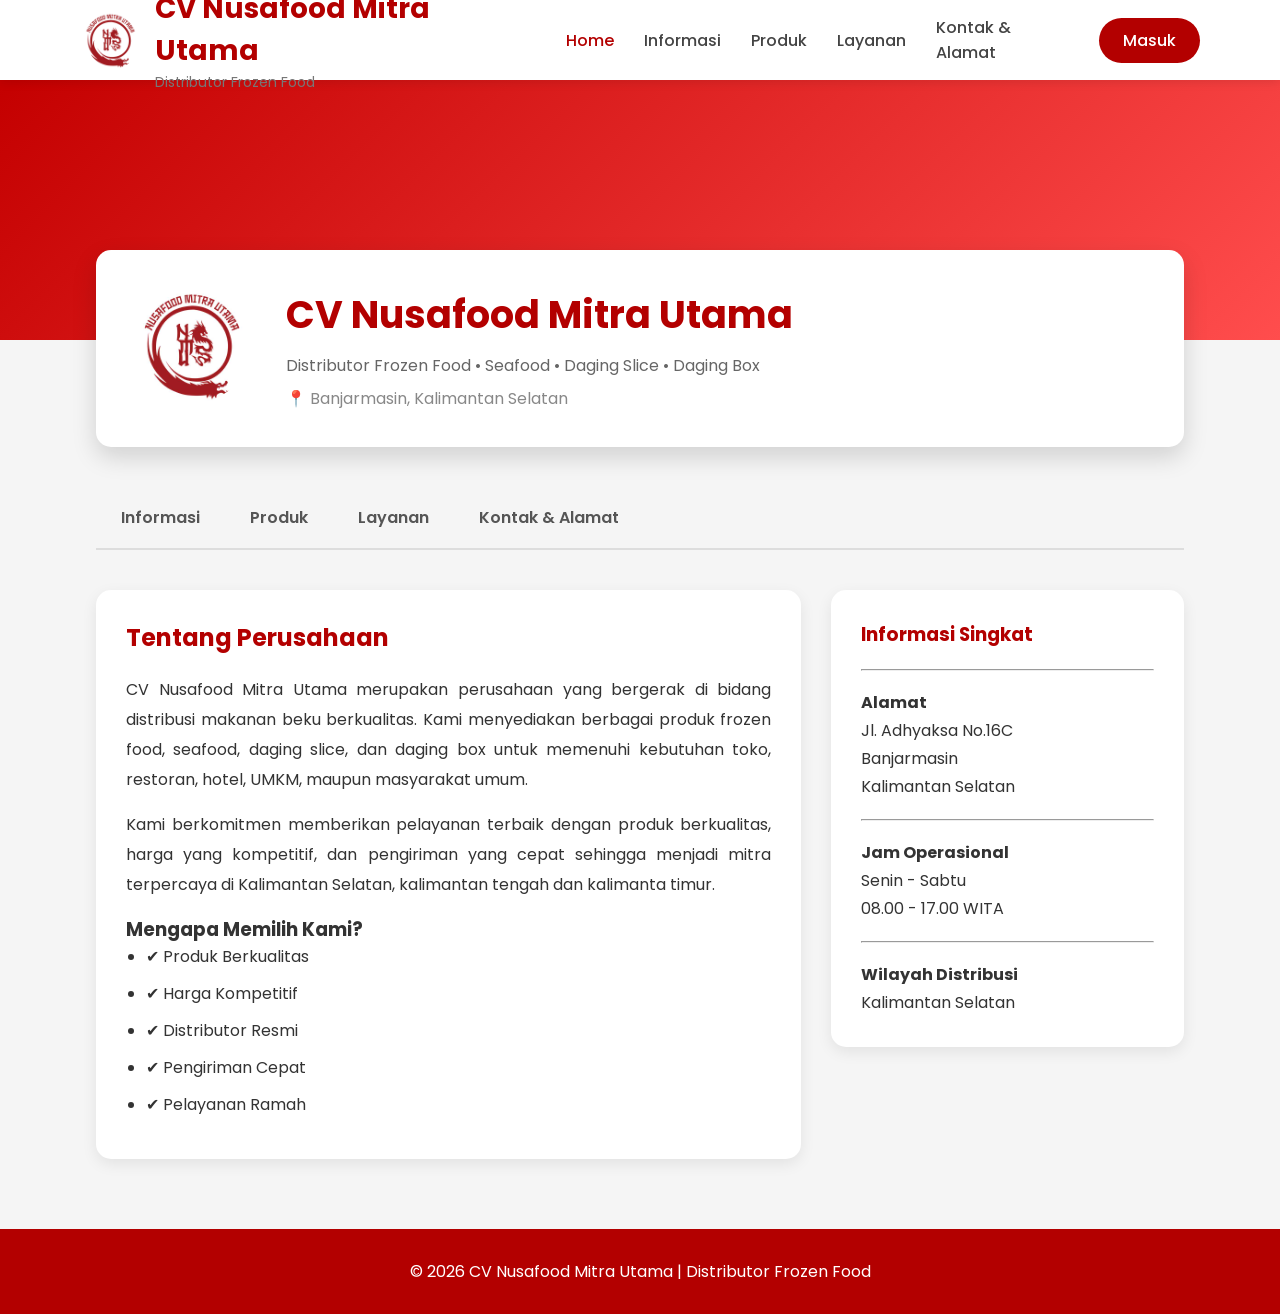
<file: index.html>
<!DOCTYPE html>
<html lang="id">

<head>
    <meta charset="UTF-8">
    <meta name="viewport" content="width=device-width, initial-scale=1.0">
    <title>CV Nusafood Mitra Utama</title>

    <link rel="stylesheet" href="style.css">

    <link href="https://fonts.googleapis.com/css2?family=Poppins:wght@300;400;500;600;700&display=swap"
        rel="stylesheet">
</head>

<body>

    <!-- HEADER -->
    <header>

        <div class="logo">

            <img src="images/logo.jpg" alt="Logo">

            <div>
                <h2>CV Nusafood Mitra Utama</h2>
                <p>Distributor Frozen Food</p>
            </div>

        </div>

        <nav>

            <a href="index.html" class="active">Home</a>

            <a href="informasi.html">Informasi</a>

            <a href="produk.html">Produk</a>

            <a href="layanan.html">Layanan</a>

            <a href="kontak.html">Kontak & Alamat</a>

            <a href="login.html" class="btn-login">Masuk</a>

        </nav>

    </header>

    <!-- BANNER -->

    <section class="banner">

    </section>

    <!-- PROFILE -->

    <section class="company-card">

        <div class="company-logo">

            <img src="images/logo.jpg" alt="Logo">

        </div>

        <div class="company-info">

            <h1>CV Nusafood Mitra Utama</h1>

            <p class="kategori">
                Distributor Frozen Food • Seafood • Daging Slice • Daging Box
            </p>

            <p class="alamat">
                📍 Banjarmasin, Kalimantan Selatan
            </p>

        </div>

    </section>

    <!-- MENU -->

    <section class="menu-tab">

        <a href="informasi.html">Informasi</a>

        <a href="produk.html">Produk</a>

        <a href="layanan.html">Layanan</a>

        <a href="kontak.html">Kontak & Alamat</a>

    </section>

    <!-- CONTENT -->

    <section class="content">

        <div class="left">

            <h2>Tentang Perusahaan</h2>

            <p>
                CV Nusafood Mitra Utama merupakan perusahaan yang bergerak
                di bidang distribusi makanan beku berkualitas. Kami menyediakan
                berbagai produk frozen food, seafood, daging slice, dan daging
                box untuk memenuhi kebutuhan toko, restoran, hotel, UMKM,
                maupun masyarakat umum.
            </p>

            <p>
                Kami berkomitmen memberikan pelayanan terbaik dengan
                produk berkualitas, harga yang kompetitif, dan pengiriman
                yang cepat sehingga menjadi mitra terpercaya di Kalimantan Selatan,
                kalimantan tengah dan kalimanta timur.
            </p>

            <h3>Mengapa Memilih Kami?</h3>

            <ul>

                <li>✔ Produk Berkualitas</li>

                <li>✔ Harga Kompetitif</li>

                <li>✔ Distributor Resmi</li>

                <li>✔ Pengiriman Cepat</li>

                <li>✔ Pelayanan Ramah</li>

            </ul>

        </div>

        <div class="right">

            <div class="info-box">

                <h3>Informasi Singkat</h3>

                <hr>

                <p><strong>Alamat</strong></p>

                <p>
                    Jl. Adhyaksa No.16C<br>
                    Banjarmasin<br>
                    Kalimantan Selatan
                </p>

                <hr>

                <p><strong>Jam Operasional</strong></p>

                <p>
                    Senin - Sabtu<br>
                    08.00 - 17.00 WITA
                </p>

                <hr>

                <p><strong>Wilayah Distribusi</strong></p>

                <p>
                    Kalimantan Selatan
                </p>

            </div>

        </div>

    </section>

    <!-- FOOTER -->

    <footer>

        <p>
            © 2026 CV Nusafood Mitra Utama | Distributor Frozen Food
        </p>

    </footer>

</body>

</html>
</file>
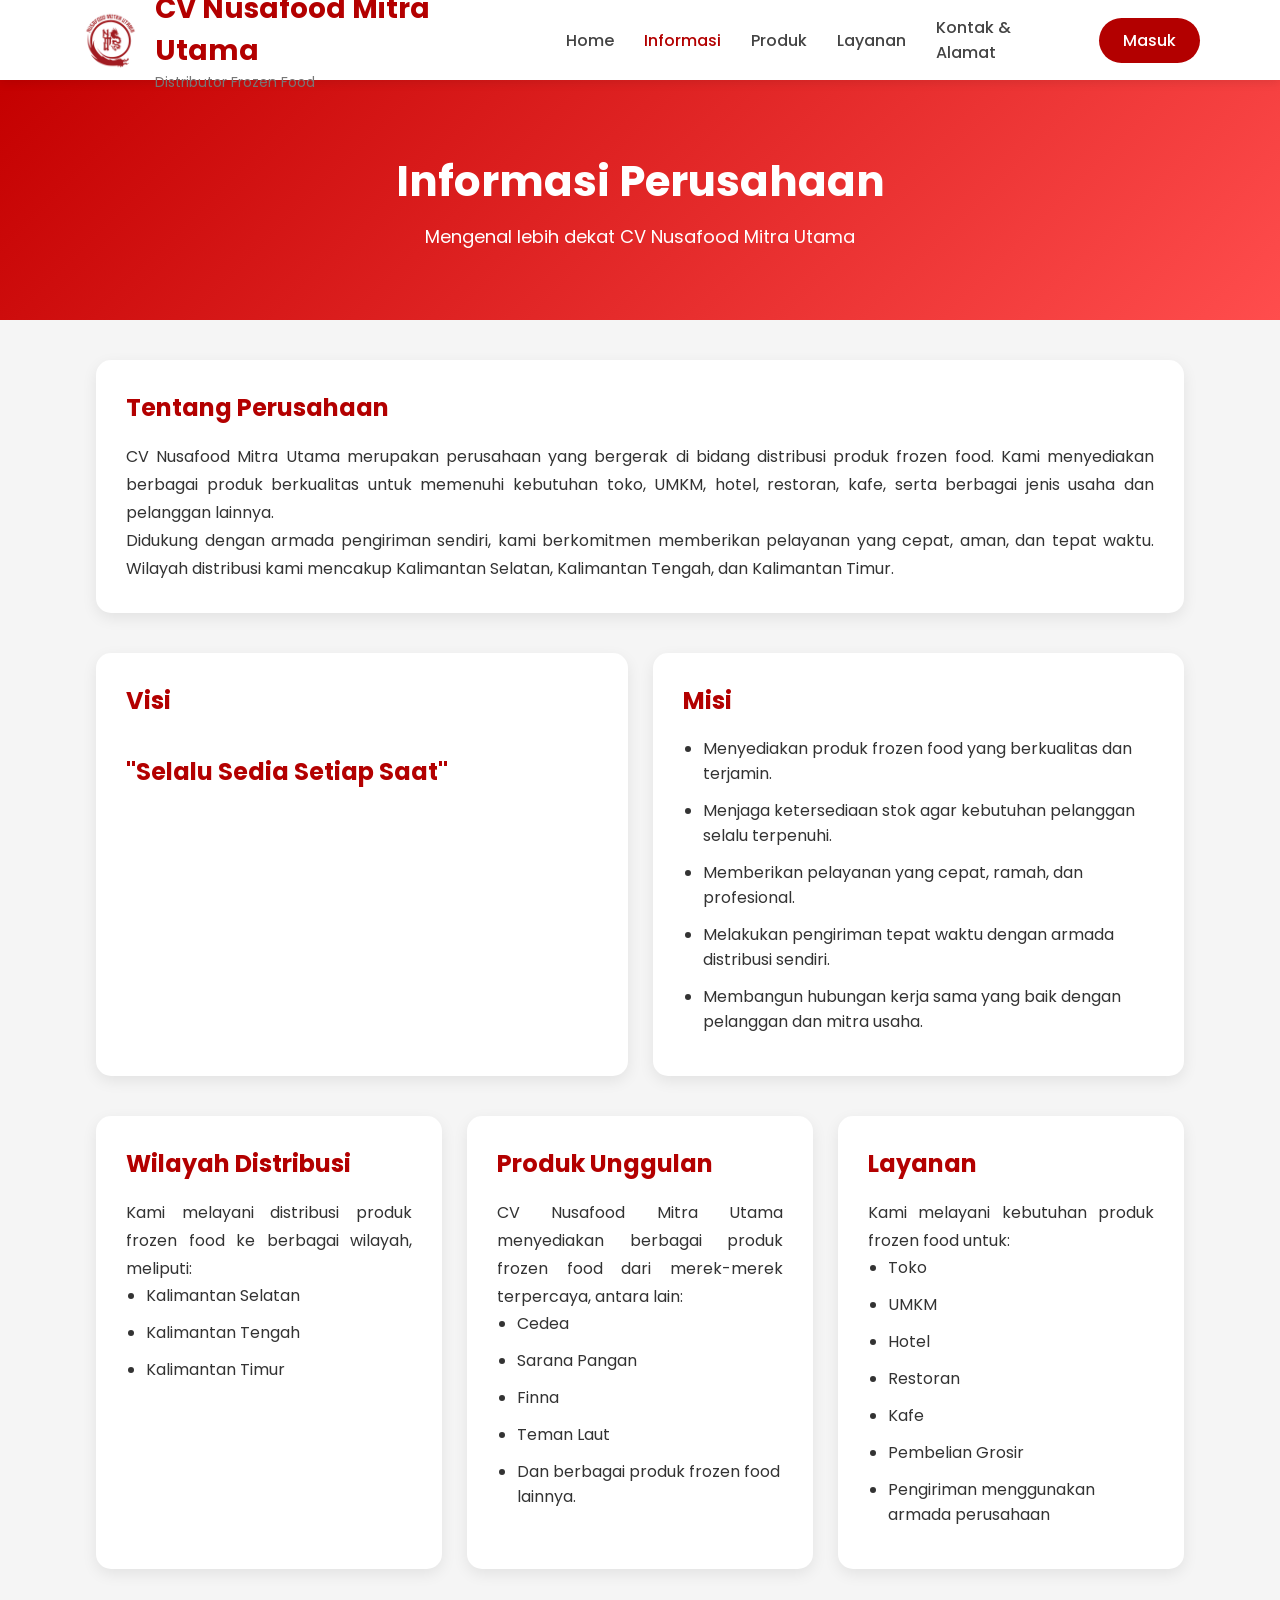
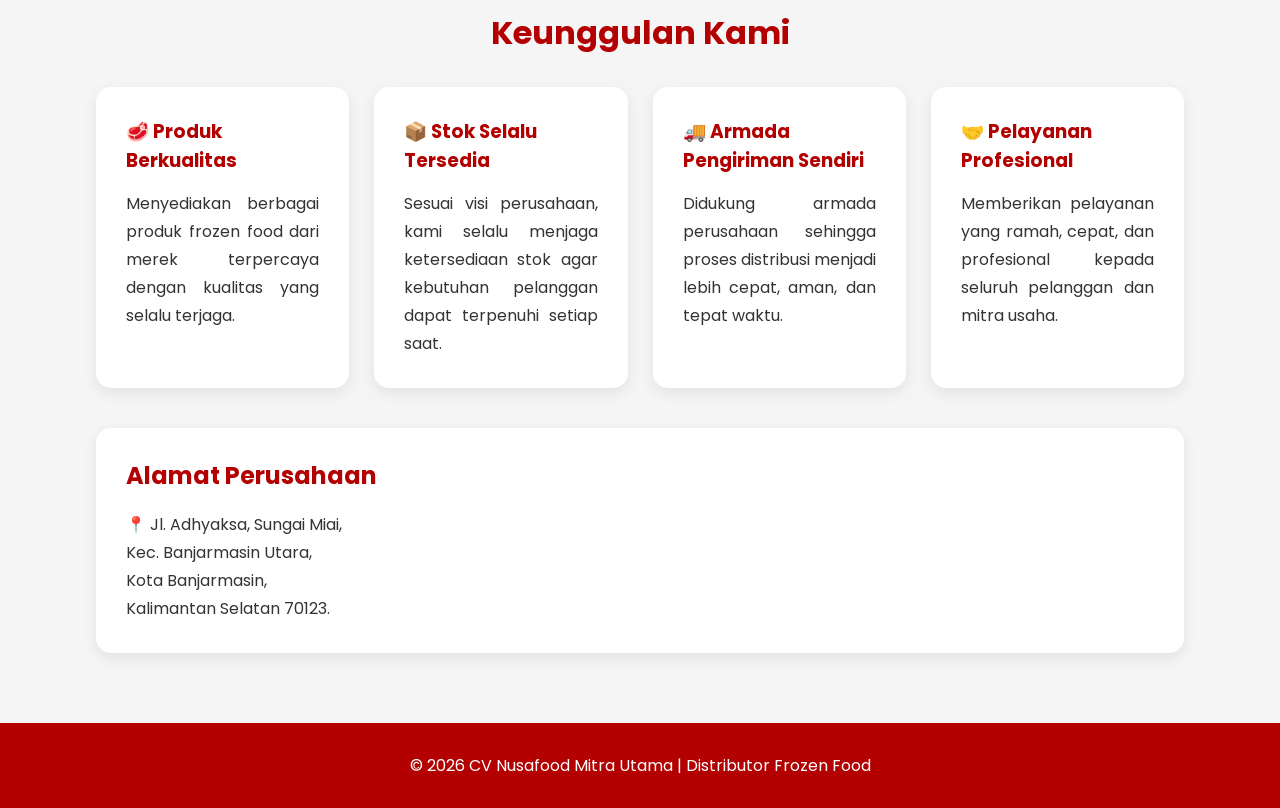
<file: informasi.html>
<!DOCTYPE html>
<html lang="id">
<head>
    <meta charset="UTF-8">
    <meta name="viewport" content="width=device-width, initial-scale=1.0">
    <title>Informasi - CV Nusafood Mitra Utama</title>

    <link rel="stylesheet" href="style.css">

    <link href="https://fonts.googleapis.com/css2?family=Poppins:wght@300;400;500;600;700&display=swap" rel="stylesheet">
</head>
<body>

    <!-- HEADER -->
    <header>

        <div class="logo">
            <img src="images/logo.jpg" alt="Logo">
            <div>
                <h2>CV Nusafood Mitra Utama</h2>
                <p>Distributor Frozen Food</p>
            </div>
        </div>

        <nav>
            <a href="index.html">Home</a>
            <a href="informasi.html" class="active">Informasi</a>
            <a href="produk.html">Produk</a>
            <a href="layanan.html">Layanan</a>
            <a href="kontak.html">Kontak & Alamat</a>
            <a href="login.html" class="btn-login">Masuk</a>
        </nav>

    </header>

    <!-- HERO -->
    <section class="hero-page">

        <h1>Informasi Perusahaan</h1>

        <p>Mengenal lebih dekat CV Nusafood Mitra Utama</p>

    </section>

    <!-- TENTANG -->
    <section class="container">

        <div class="card">

            <h2>Tentang Perusahaan</h2>

            <p>
                CV Nusafood Mitra Utama merupakan perusahaan yang bergerak di bidang
                distribusi produk frozen food. Kami menyediakan berbagai produk
                berkualitas untuk memenuhi kebutuhan toko, UMKM, hotel, restoran,
                kafe, serta berbagai jenis usaha dan pelanggan lainnya.
            </p>

            <p>
                Didukung dengan armada pengiriman sendiri, kami berkomitmen
                memberikan pelayanan yang cepat, aman, dan tepat waktu.
                Wilayah distribusi kami mencakup Kalimantan Selatan,
                Kalimantan Tengah, dan Kalimantan Timur.
            </p>

        </div>

    </section>

    <!-- VISI MISI -->
    <section class="container grid2">

        <div class="card">

            <h2>Visi</h2>

            <p class="visi">
                <strong>"Selalu Sedia Setiap Saat"</strong>
            </p>

        </div>

        <div class="card">

            <h2>Misi</h2>

            <ul>

                <li>Menyediakan produk frozen food yang berkualitas dan terjamin.</li>

                <li>Menjaga ketersediaan stok agar kebutuhan pelanggan selalu terpenuhi.</li>

                <li>Memberikan pelayanan yang cepat, ramah, dan profesional.</li>

                <li>Melakukan pengiriman tepat waktu dengan armada distribusi sendiri.</li>

                <li>Membangun hubungan kerja sama yang baik dengan pelanggan dan mitra usaha.</li>

            </ul>

        </div>

    </section>

    <!-- INFORMASI -->
    <section class="container grid3">

        <div class="card">

            <h2>Wilayah Distribusi</h2>

            <p>
                Kami melayani distribusi produk frozen food ke berbagai wilayah,
                meliputi:
            </p>

            <ul>
                <li>Kalimantan Selatan</li>
                <li>Kalimantan Tengah</li>
                <li>Kalimantan Timur</li>
            </ul>

        </div>

        <div class="card">

            <h2>Produk Unggulan</h2>

            <p>
                CV Nusafood Mitra Utama menyediakan berbagai produk frozen food
                dari merek-merek terpercaya, antara lain:
            </p>

            <ul>
                <li>Cedea</li>
                <li>Sarana Pangan</li>
                <li>Finna</li>
                <li>Teman Laut</li>
                <li>Dan berbagai produk frozen food lainnya.</li>
            </ul>

        </div>

        <div class="card">

            <h2>Layanan</h2>

            <p>
                Kami melayani kebutuhan produk frozen food untuk:
            </p>

            <ul>

                <li>Toko</li>

                <li>UMKM</li>

                <li>Hotel</li>

                <li>Restoran</li>

                <li>Kafe</li>

                <li>Pembelian Grosir</li>

                <li>Pengiriman menggunakan armada perusahaan</li>

            </ul>

        </div>

    </section>

    <!-- KEUNGGULAN -->
    <section class="container">

        <h2 class="judul">Keunggulan Kami</h2>

        <div class="grid4">

            <div class="card">

                <h3>🥩 Produk Berkualitas</h3>

                <p>
                    Menyediakan berbagai produk frozen food dari merek terpercaya
                    dengan kualitas yang selalu terjaga.
                </p>

            </div>

            <div class="card">

                <h3>📦 Stok Selalu Tersedia</h3>

                <p>
                    Sesuai visi perusahaan, kami selalu menjaga ketersediaan
                    stok agar kebutuhan pelanggan dapat terpenuhi setiap saat.
                </p>

            </div>

            <div class="card">

                <h3>🚚 Armada Pengiriman Sendiri</h3>

                <p>
                    Didukung armada perusahaan sehingga proses distribusi
                    menjadi lebih cepat, aman, dan tepat waktu.
                </p>

            </div>

            <div class="card">

                <h3>🤝 Pelayanan Profesional</h3>

                <p>
                    Memberikan pelayanan yang ramah, cepat, dan profesional
                    kepada seluruh pelanggan dan mitra usaha.
                </p>

            </div>

        </div>

    </section>

    <!-- ALAMAT -->
    <section class="container">

        <div class="card">

            <h2>Alamat Perusahaan</h2>

            <p>
                📍 Jl. Adhyaksa, Sungai Miai,<br>
                Kec. Banjarmasin Utara,<br>
                Kota Banjarmasin,<br>
                Kalimantan Selatan 70123.
            </p>

        </div>

    </section>

    <!-- FOOTER -->
    <footer>

        <p>
            © 2026 CV Nusafood Mitra Utama | Distributor Frozen Food
        </p>

    </footer>

</body>
</html>
</file>
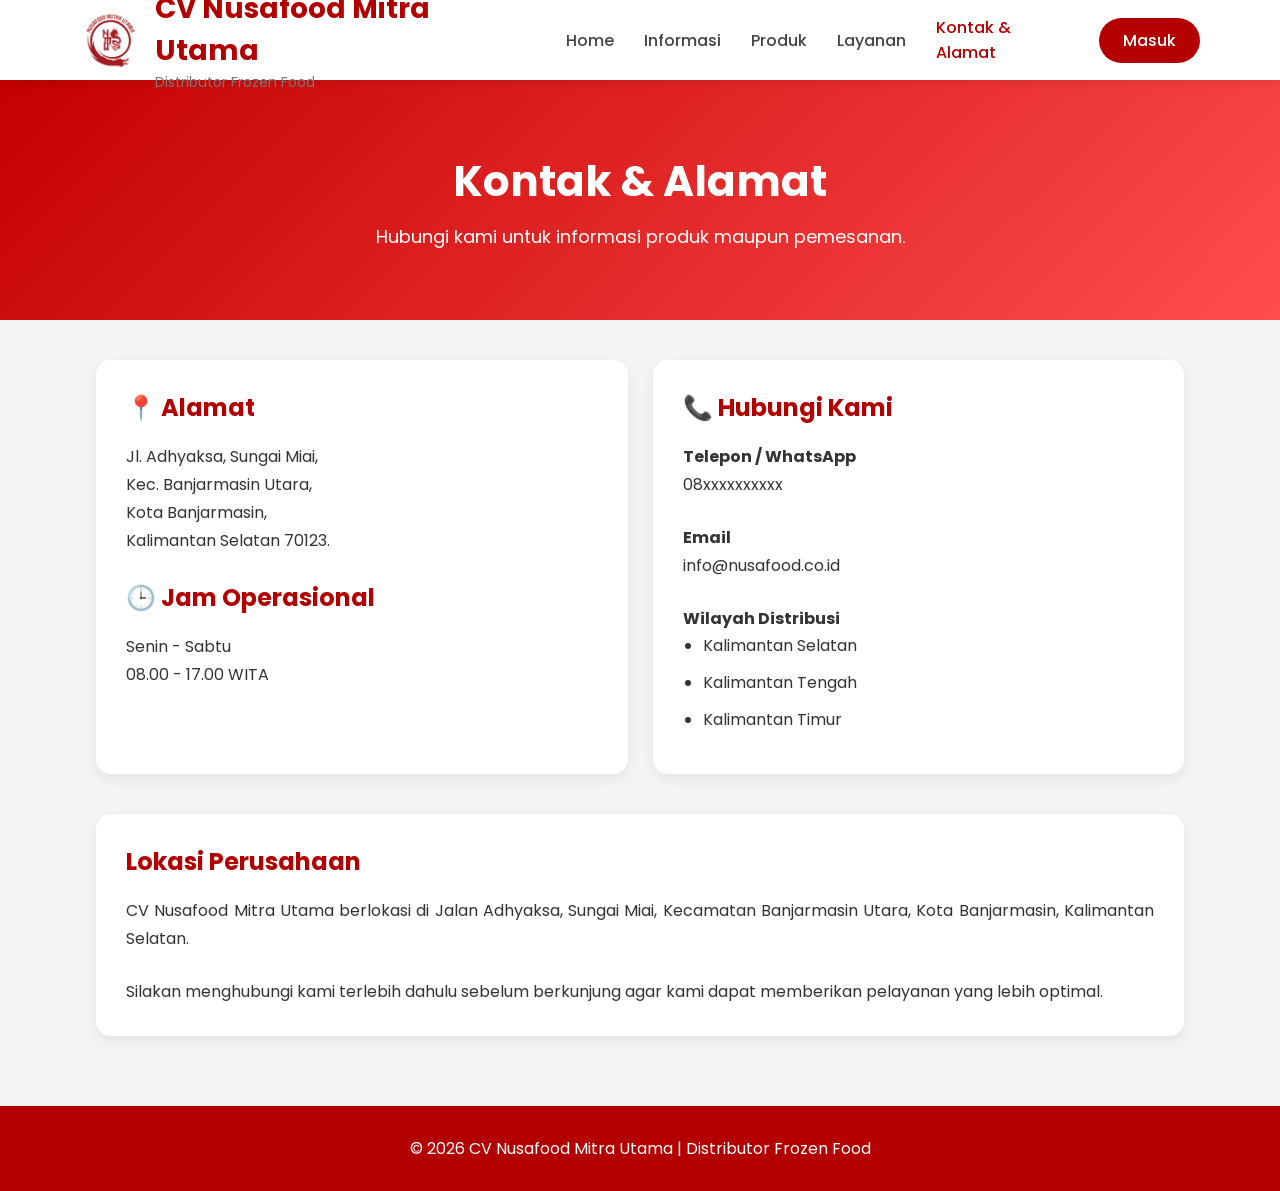
<file: kontak.html>
<!DOCTYPE html>
<html lang="id">
<head>
    <meta charset="UTF-8">
    <meta name="viewport" content="width=device-width, initial-scale=1.0">
    <title>Kontak & Alamat - CV Nusafood Mitra Utama</title>

    <link rel="stylesheet" href="style.css">
    <link href="https://fonts.googleapis.com/css2?family=Poppins:wght@300;400;500;600;700&display=swap" rel="stylesheet">
</head>
<body>

<header>

    <div class="logo">
        <img src="images/logo.jpg" alt="Logo">
        <div>
            <h2>CV Nusafood Mitra Utama</h2>
            <p>Distributor Frozen Food</p>
        </div>
    </div>

    <nav>
        <a href="index.html">Home</a>
        <a href="informasi.html">Informasi</a>
        <a href="produk.html">Produk</a>
        <a href="layanan.html">Layanan</a>
        <a href="kontak.html" class="active">Kontak & Alamat</a>
        <a href="login.html" class="btn-login">Masuk</a>
    </nav>

</header>

<section class="hero-page">
    <h1>Kontak & Alamat</h1>
    <p>Hubungi kami untuk informasi produk maupun pemesanan.</p>
</section>

<section class="container">

    <div class="grid2">

        <div class="card">

            <h2>📍 Alamat</h2>

            <p>
                Jl. Adhyaksa, Sungai Miai,<br>
                Kec. Banjarmasin Utara,<br>
                Kota Banjarmasin,<br>
                Kalimantan Selatan 70123.
            </p>

            <br>

            <h2>🕒 Jam Operasional</h2>

            <p>
                Senin - Sabtu<br>
                08.00 - 17.00 WITA
            </p>

        </div>

        <div class="card">

            <h2>📞 Hubungi Kami</h2>

            <p><strong>Telepon / WhatsApp</strong></p>
            <p>08xxxxxxxxxx</p>

            <br>

            <p><strong>Email</strong></p>
            <p>info@nusafood.co.id</p>

            <br>

            <p><strong>Wilayah Distribusi</strong></p>

            <ul>
                <li>Kalimantan Selatan</li>
                <li>Kalimantan Tengah</li>
                <li>Kalimantan Timur</li>
            </ul>

        </div>

    </div>

</section>

<section class="container">

    <div class="card">

        <h2>Lokasi Perusahaan</h2>

        <p>
            CV Nusafood Mitra Utama berlokasi di Jalan Adhyaksa,
            Sungai Miai, Kecamatan Banjarmasin Utara,
            Kota Banjarmasin, Kalimantan Selatan.
        </p>

        <br>

        <p>
            Silakan menghubungi kami terlebih dahulu sebelum berkunjung
            agar kami dapat memberikan pelayanan yang lebih optimal.
        </p>

    </div>

</section>

<footer>
    <p>© 2026 CV Nusafood Mitra Utama | Distributor Frozen Food</p>
</footer>

</body>
</html>
</file>
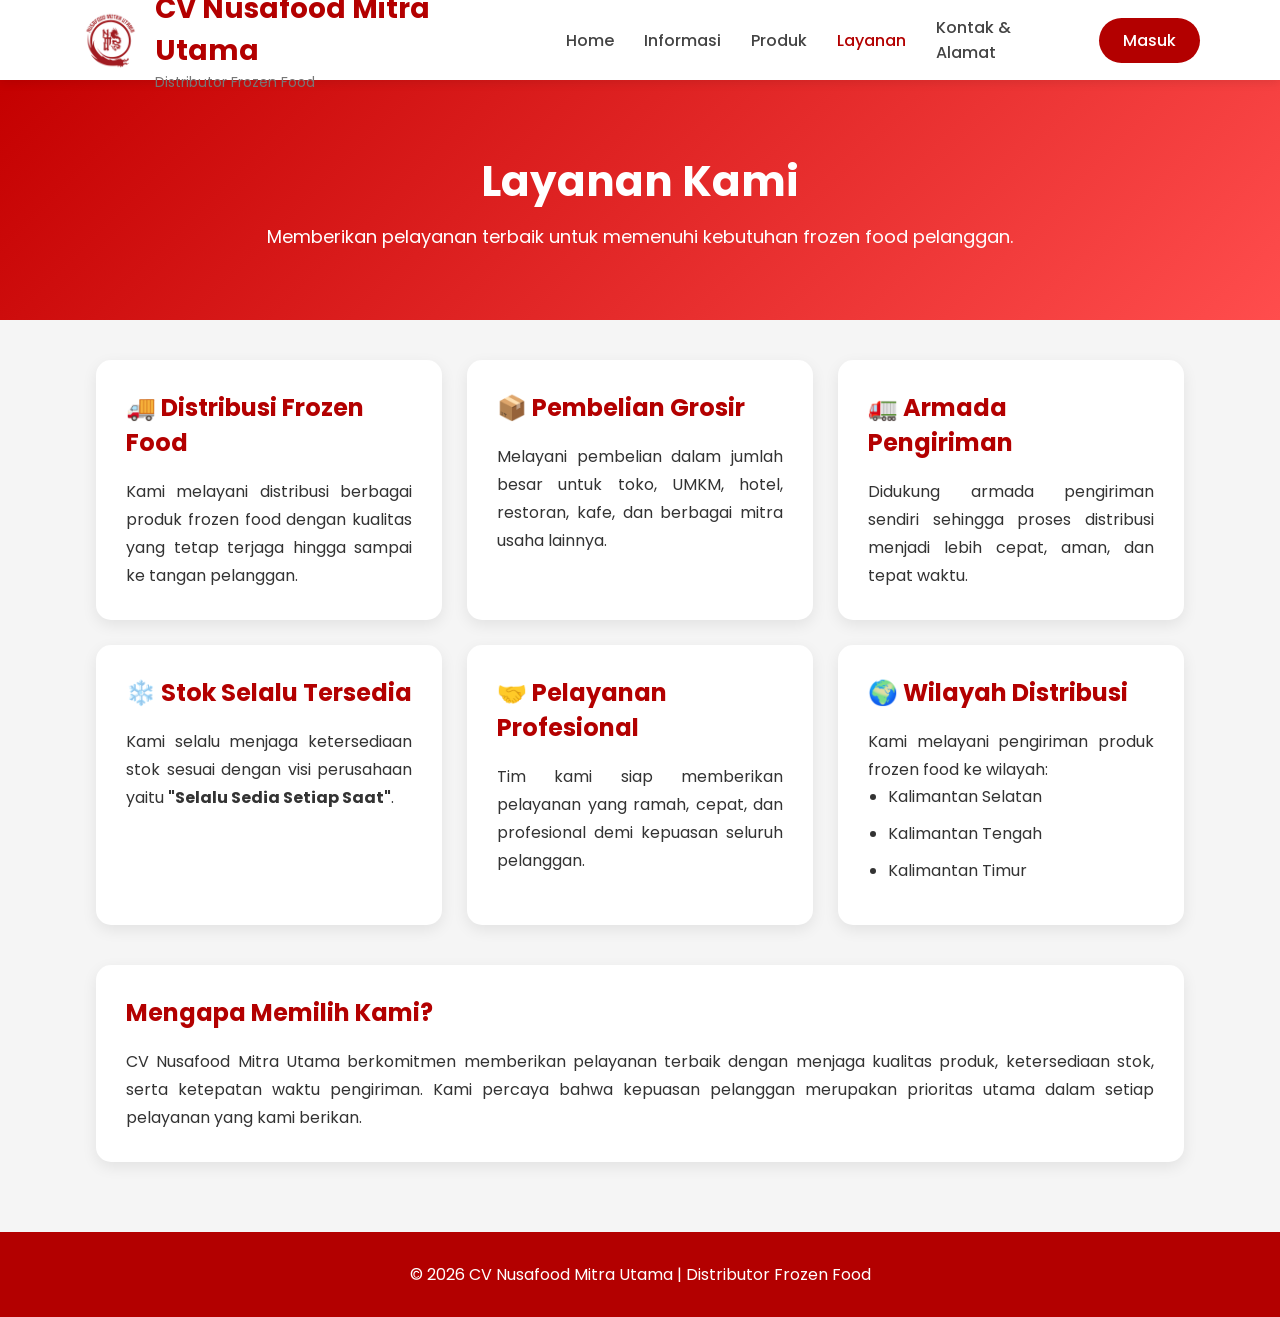
<file: layanan.html>
<!DOCTYPE html>
<html lang="id">
<head>
    <meta charset="UTF-8">
    <meta name="viewport" content="width=device-width, initial-scale=1.0">
    <title>Layanan - CV Nusafood Mitra Utama</title>

    <link rel="stylesheet" href="style.css">

    <link href="https://fonts.googleapis.com/css2?family=Poppins:wght@300;400;500;600;700&display=swap" rel="stylesheet">
</head>
<body>

<header>

    <div class="logo">
        <img src="images/logo.jpg" alt="Logo">
        <div>
            <h2>CV Nusafood Mitra Utama</h2>
            <p>Distributor Frozen Food</p>
        </div>
    </div>

    <nav>
        <a href="index.html">Home</a>
        <a href="informasi.html">Informasi</a>
        <a href="produk.html">Produk</a>
        <a href="layanan.html" class="active">Layanan</a>
        <a href="kontak.html">Kontak & Alamat</a>
        <a href="login.html" class="btn-login">Masuk</a>
    </nav>

</header>

<section class="hero-page">

    <h1>Layanan Kami</h1>

    <p>
        Memberikan pelayanan terbaik untuk memenuhi kebutuhan frozen food pelanggan.
    </p>

</section>

<section class="container">

    <div class="grid3">

        <div class="card">
            <h2>🚚 Distribusi Frozen Food</h2>
            <p>
                Kami melayani distribusi berbagai produk frozen food dengan kualitas yang tetap terjaga hingga sampai ke tangan pelanggan.
            </p>
        </div>

        <div class="card">
            <h2>📦 Pembelian Grosir</h2>
            <p>
                Melayani pembelian dalam jumlah besar untuk toko, UMKM, hotel, restoran, kafe, dan berbagai mitra usaha lainnya.
            </p>
        </div>

        <div class="card">
            <h2>🚛 Armada Pengiriman</h2>
            <p>
                Didukung armada pengiriman sendiri sehingga proses distribusi menjadi lebih cepat, aman, dan tepat waktu.
            </p>
        </div>

        <div class="card">
            <h2>❄️ Stok Selalu Tersedia</h2>
            <p>
                Kami selalu menjaga ketersediaan stok sesuai dengan visi perusahaan yaitu <strong>"Selalu Sedia Setiap Saat"</strong>.
            </p>
        </div>

        <div class="card">
            <h2>🤝 Pelayanan Profesional</h2>
            <p>
                Tim kami siap memberikan pelayanan yang ramah, cepat, dan profesional demi kepuasan seluruh pelanggan.
            </p>
        </div>

        <div class="card">
            <h2>🌍 Wilayah Distribusi</h2>
            <p>
                Kami melayani pengiriman produk frozen food ke wilayah:
            </p>

            <ul>
                <li>Kalimantan Selatan</li>
                <li>Kalimantan Tengah</li>
                <li>Kalimantan Timur</li>
            </ul>

        </div>

    </div>

</section>

<section class="container">

    <div class="card">

        <h2>Mengapa Memilih Kami?</h2>

        <p>
            CV Nusafood Mitra Utama berkomitmen memberikan pelayanan terbaik
            dengan menjaga kualitas produk, ketersediaan stok, serta ketepatan
            waktu pengiriman. Kami percaya bahwa kepuasan pelanggan merupakan
            prioritas utama dalam setiap pelayanan yang kami berikan.
        </p>

    </div>

</section>

<footer>

    <p>
        © 2026 CV Nusafood Mitra Utama | Distributor Frozen Food
    </p>

</footer>

</body>
</html>
</file>
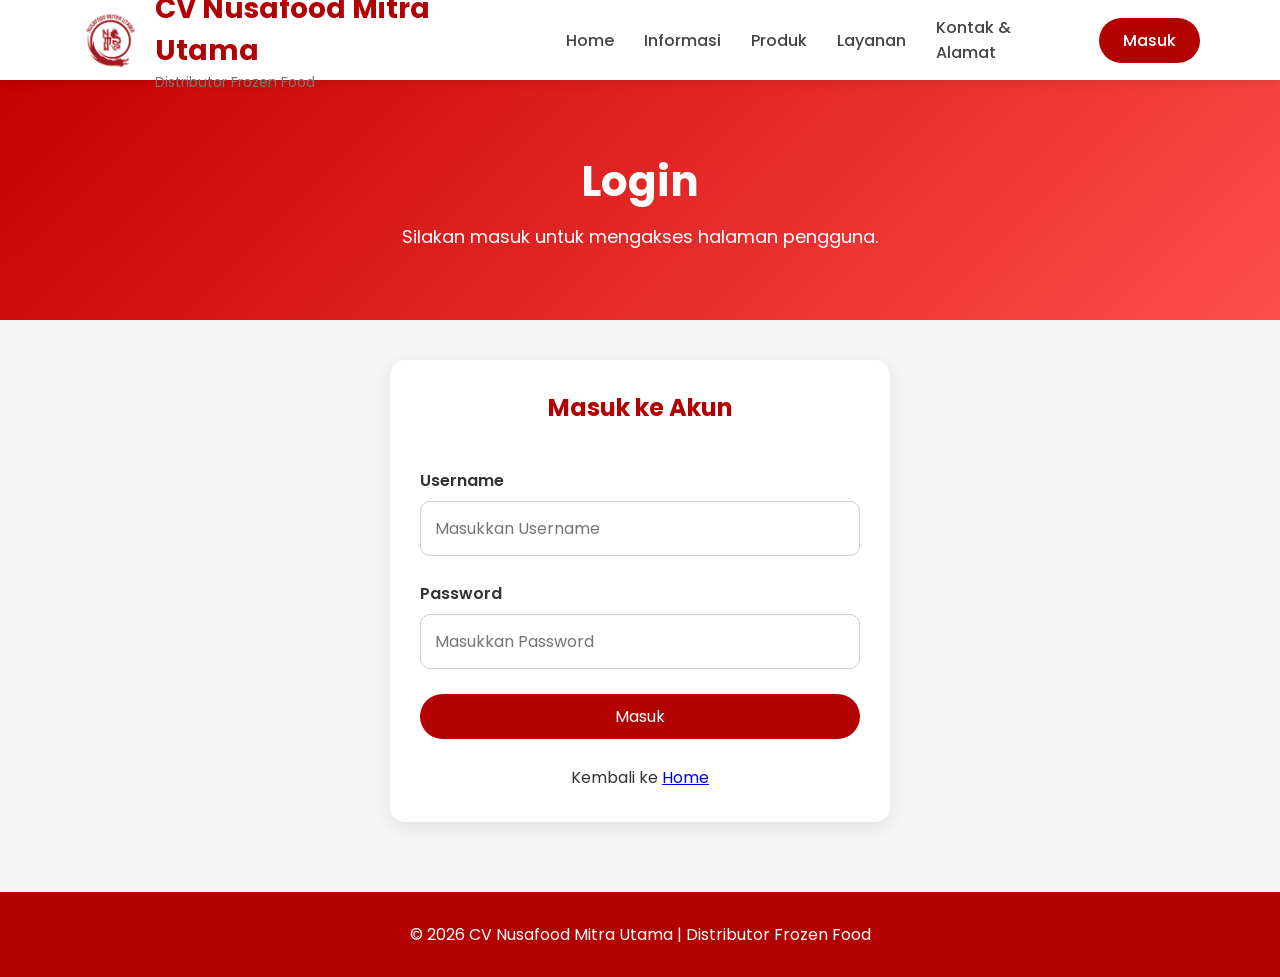
<file: login.html>
<!DOCTYPE html>
<html lang="id">
<head>
    <meta charset="UTF-8">
    <meta name="viewport" content="width=device-width, initial-scale=1.0">
    <title>Login - CV Nusafood Mitra Utama</title>

    <link rel="stylesheet" href="style.css">

    <link href="https://fonts.googleapis.com/css2?family=Poppins:wght@300;400;500;600;700&display=swap" rel="stylesheet">
</head>
<body>

<header>

    <div class="logo">
        <img src="images/logo.jpg" alt="Logo">
        <div>
            <h2>CV Nusafood Mitra Utama</h2>
            <p>Distributor Frozen Food</p>
        </div>
    </div>

    <nav>
        <a href="index.html">Home</a>
        <a href="informasi.html">Informasi</a>
        <a href="produk.html">Produk</a>
        <a href="layanan.html">Layanan</a>
        <a href="kontak.html">Kontak & Alamat</a>
        <a href="login.html" class="active btn-login">Masuk</a>
    </nav>

</header>

<section class="hero-page">

    <h1>Login</h1>

    <p>Silakan masuk untuk mengakses halaman pengguna.</p>

</section>

<section class="container">

    <div class="card" style="max-width:500px; margin:auto;">

        <h2 style="text-align:center;">Masuk ke Akun</h2>

        <br>

        <form>

            <label>Username</label><br>
            <input type="text" placeholder="Masukkan Username">

            <br><br>

            <label>Password</label><br>
            <input type="password" placeholder="Masukkan Password">

            <br><br>

            <button type="submit" class="btn-login" style="border:none; cursor:pointer; width:100%;">
                Masuk
            </button>

        </form>

        <br>

        <p style="text-align:center;">
            Kembali ke <a href="index.html">Home</a>
        </p>

    </div>

</section>

<footer>
    <p>© 2026 CV Nusafood Mitra Utama | Distributor Frozen Food</p>
</footer>

</body>
</html>
</file>
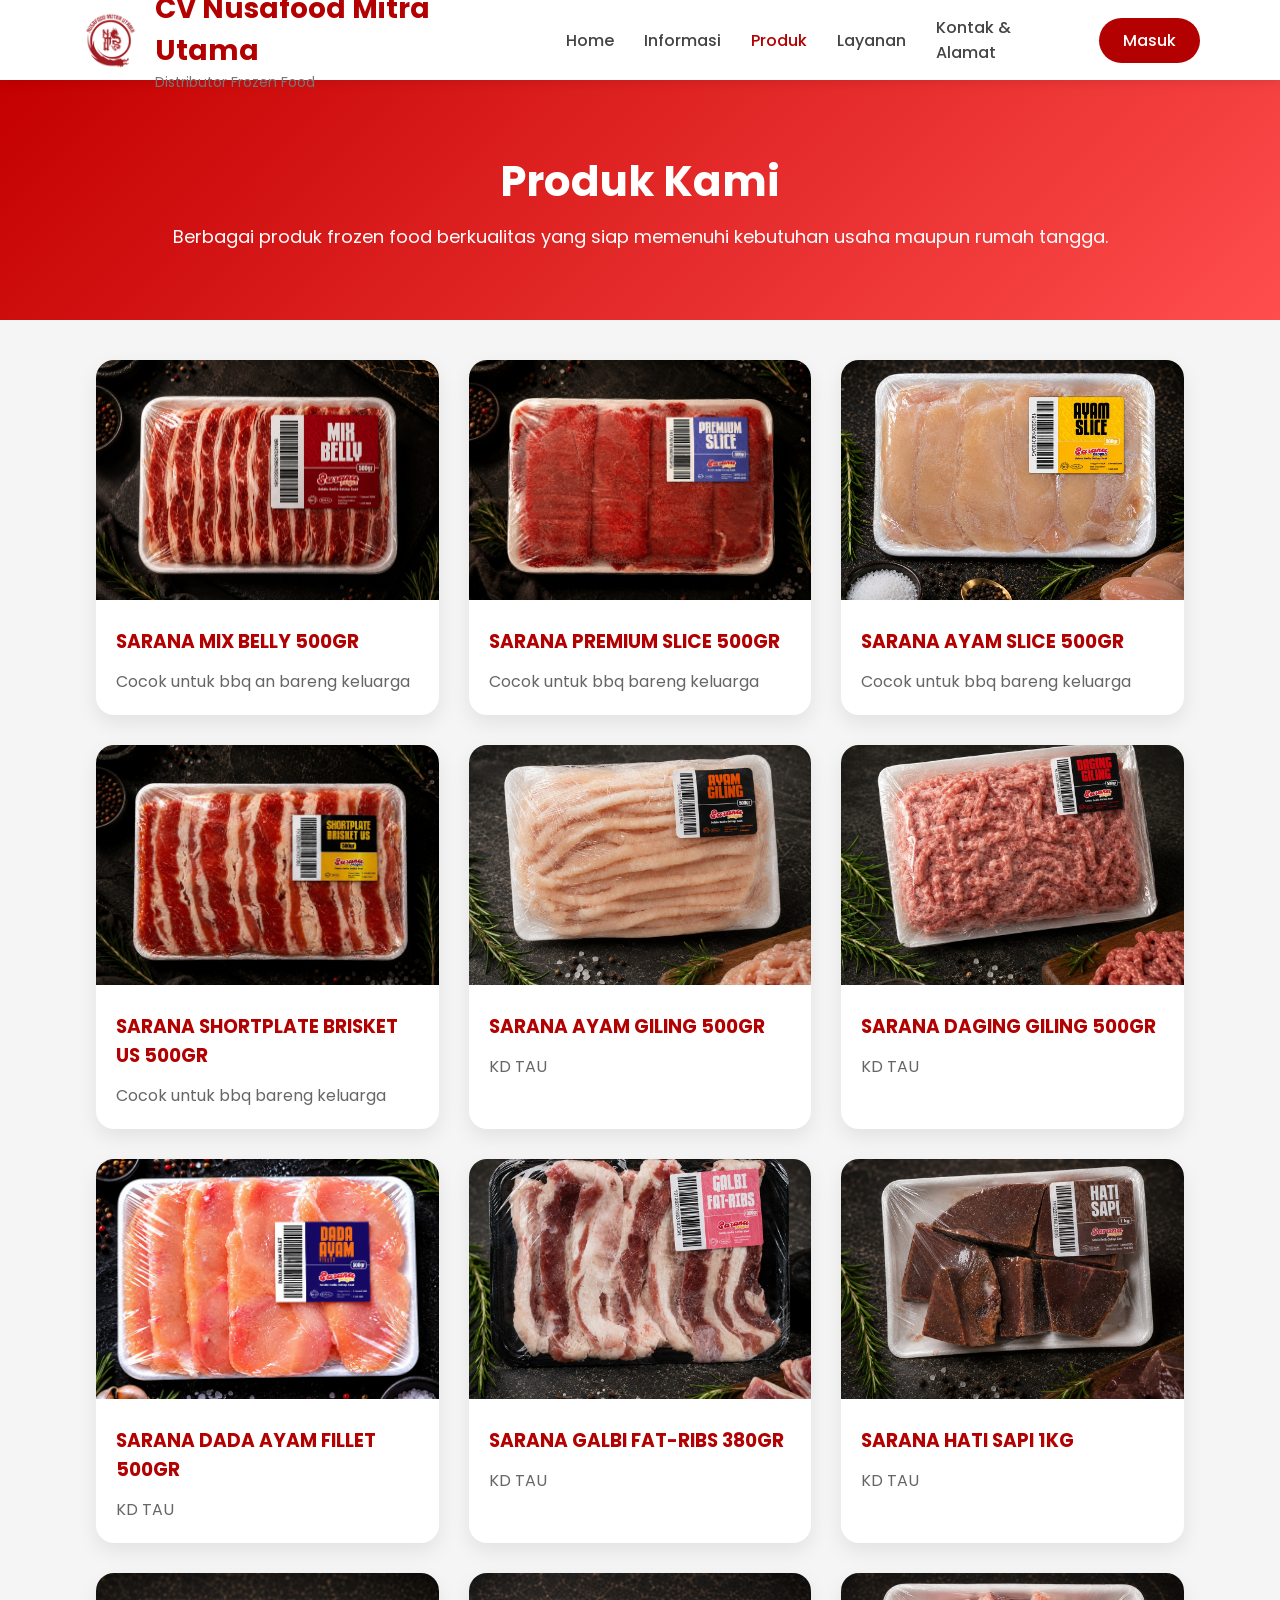
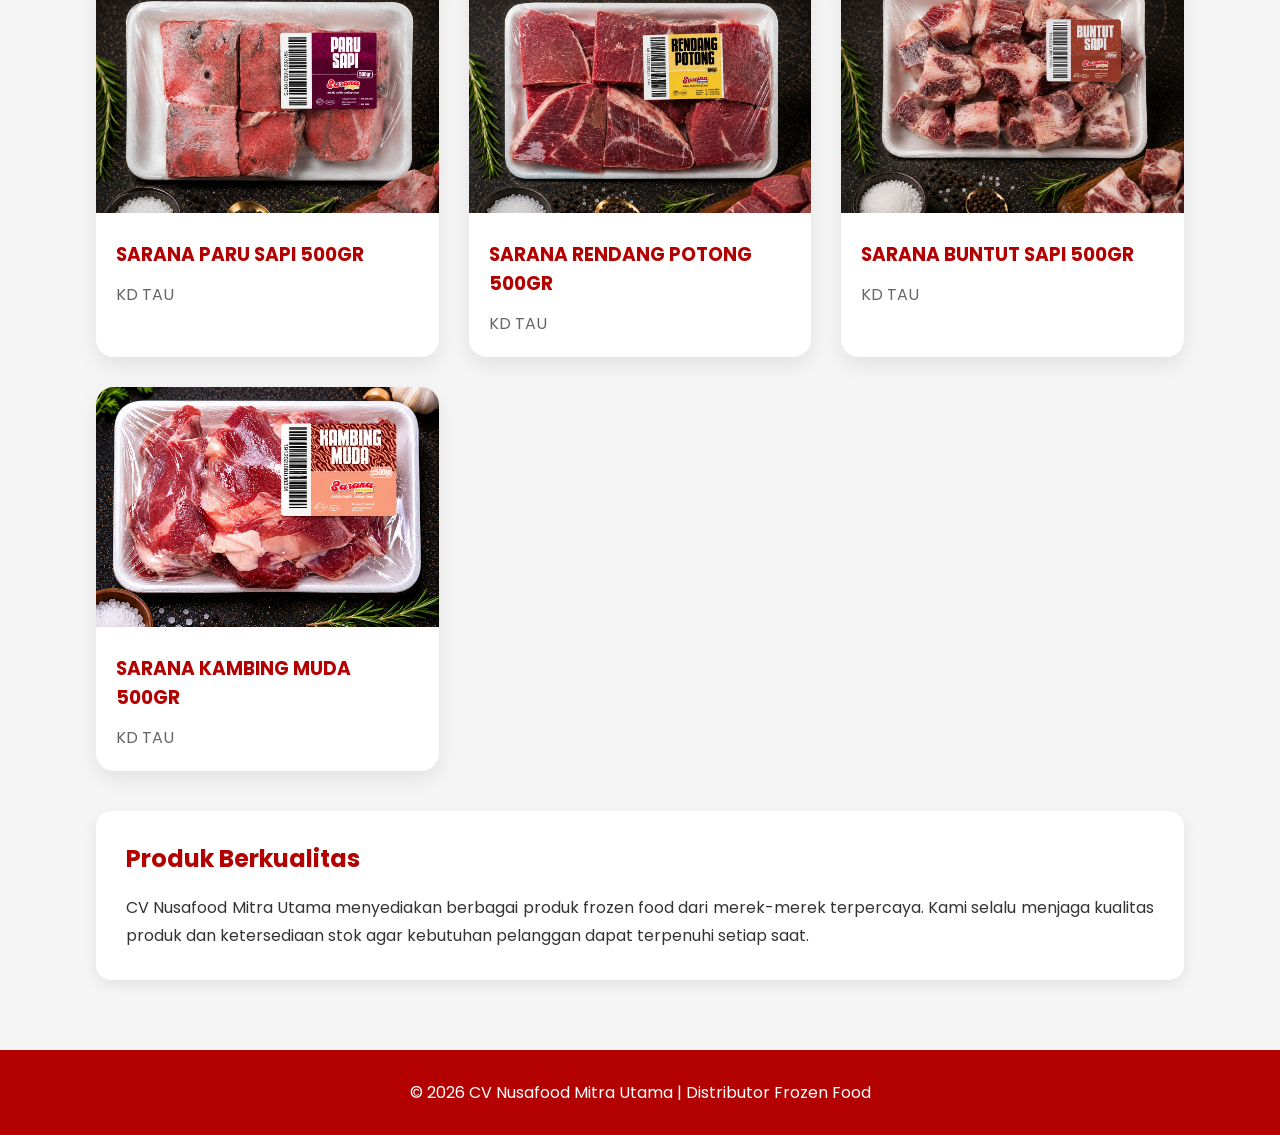
<file: produk.html>
<!DOCTYPE html>
<html lang="id">
<head>
    <meta charset="UTF-8">
    <meta name="viewport" content="width=device-width, initial-scale=1.0">
    <title>Produk - CV Nusafood Mitra Utama</title>

    <link rel="stylesheet" href="style.css">

    <link href="https://fonts.googleapis.com/css2?family=Poppins:wght@300;400;500;600;700&display=swap" rel="stylesheet">
</head>
<body>

<header>

    <div class="logo">
        <img src="images/logo.jpg" alt="Logo">
        <div>
            <h2>CV Nusafood Mitra Utama</h2>
            <p>Distributor Frozen Food</p>
        </div>
    </div>

    <nav>
        <a href="index.html">Home</a>
        <a href="informasi.html">Informasi</a>
        <a href="produk.html" class="active">Produk</a>
        <a href="layanan.html">Layanan</a>
        <a href="kontak.html">Kontak & Alamat</a>
        <a href="login.html" class="btn-login">Masuk</a>
    </nav>

</header>

<section class="hero-page">

    <h1>Produk Kami</h1>

    <p>
        Berbagai produk frozen food berkualitas yang siap memenuhi kebutuhan usaha maupun rumah tangga.
    </p>

</section>

<section class="container">

    <div class="produk-grid">

        <!-- SARANA MIX BELLY 500GR -->
        <div class="produk-card">

            <img src="images/b.jpeg" alt="SARANA PANGAN">

            <div class="produk-content">

                <h3>SARANA MIX BELLY 500GR</h3>

                <p>
                    Cocok untuk bbq an bareng keluarga
                </p>

            </div>

        </div>

        <!-- SARANA PREMIUM SLICE 500GR -->
        <div class="produk-card">

            <img src="images/p.jpeg" alt="SARANA PANGAN">

            <div class="produk-content">

                <h3>SARANA PREMIUM SLICE 500GR</h3>

                <p>
                    Cocok untuk bbq bareng keluarga
                </p>

            </div>

        </div>

        <!-- SARANA AYAM SLICE 500GR -->
        <div class="produk-card">

            <img src="images/a.jpeg" alt="SARANA PANGAN">

            <div class="produk-content">

                <h3>SARANA AYAM SLICE 500GR</h3>

                <p>
                    Cocok untuk bbq bareng keluarga
                </p>

            </div>

        </div>

        <!-- SARANA SHORTPLATE 500GR -->
        <div class="produk-card">

            <img src="images/s.jpeg" alt="SARANA PANGAN">

            <div class="produk-content">

                <h3>SARANA SHORTPLATE BRISKET US 500GR</h3>

                <p>
                    Cocok untuk bbq bareng keluarga
                </p>

            </div>

        </div>

        <!-- SARANA AYAM GILING 500GR -->
        <div class="produk-card">

            <img src="images/ag.jpeg" alt="SARANA PANGAN">

            <div class="produk-content">

                <h3>SARANA AYAM GILING 500GR</h3>

                <p>
                    KD TAU
                </p>

            </div>

        </div>

        <!-- SARANA DAGING GILING 500GR -->
        <div class="produk-card">

            <img src="images/dg.jpeg" alt="SARANA PANGAN">

            <div class="produk-content">

                <h3>SARANA DAGING GILING 500GR</h3>

                <p>
                    KD TAU
                </p>

            </div>

        </div>

        <!-- SARANA DADA AYAM FILLET 500GR -->
        <div class="produk-card">

            <img src="images/df.jpeg" alt="SARANA PANGAN">

            <div class="produk-content">

                <h3>SARANA DADA AYAM FILLET 500GR</h3>

                <p>
                    KD TAU
                </p>

            </div>

        </div>

        <!-- SARANA GALBI FAT-RIBS 380GR -->
        <div class="produk-card">

            <img src="images/galbi.jpeg" alt="SARANA PANGAN">

            <div class="produk-content">

                <h3>SARANA GALBI FAT-RIBS 380GR</h3>

                <p>
                    KD TAU
                </p>

            </div>

        </div>

        <!-- SARANA HATI SAPI 1KG -->
        <div class="produk-card">

            <img src="images/hati.jpeg" alt="SARANA PANGAN">

            <div class="produk-content">

                <h3>SARANA HATI SAPI 1KG</h3>

                <p>
                    KD TAU
                </p>

            </div>

        </div>

        <!-- SARANA PARU SAPI 500GR -->
        <div class="produk-card">

            <img src="images/paru.jpeg" alt="SARANA PANGAN">

            <div class="produk-content">

                <h3>SARANA PARU SAPI 500GR</h3>

                <p>
                    KD TAU
                </p>

            </div>

        </div>

        <!-- SARANA RENDANG POTONG 500GR -->
        <div class="produk-card">

            <img src="images/rp.jpeg" alt="SARANA PANGAN">

            <div class="produk-content">

                <h3>SARANA RENDANG POTONG 500GR</h3>

                <p>
                    KD TAU
                </p>

            </div>

        </div>

        <!-- SARANA BUNTUT SAPI 500GR -->
        <div class="produk-card">

            <img src="images/buntut.jpeg" alt="SARANA PANGAN">

            <div class="produk-content">

                <h3>SARANA BUNTUT SAPI 500GR</h3>

                <p>
                    KD TAU
                </p>

            </div>

        </div>

        <!-- SARANA KAMBING MUDA 500GR -->
        <div class="produk-card">

            <img src="images/kbm.jpeg" alt="SARANA PANGAN">

            <div class="produk-content">

                <h3>SARANA KAMBING MUDA 500GR</h3>

                <p>
                    KD TAU
                </p>

            </div>

        </div>


    </div>

</section>

<section class="container">

    <div class="card">

        <h2>Produk Berkualitas</h2>

        <p>
            CV Nusafood Mitra Utama menyediakan berbagai produk frozen food
            dari merek-merek terpercaya. Kami selalu menjaga kualitas produk
            dan ketersediaan stok agar kebutuhan pelanggan dapat terpenuhi
            setiap saat.
        </p>

    </div>

</section>

<footer>

    <p>
        © 2026 CV Nusafood Mitra Utama | Distributor Frozen Food
    </p>

</footer>

</body>
</html>
</file>
<file: style.css>
/* ===========================
   CV Nusafood Mitra Utama
=========================== */

*{
    margin:0;
    padding:0;
    box-sizing:border-box;
    font-family:'Poppins',sans-serif;
}

body{
    background:#f5f5f5;
    color:#333;
}

/* HEADER */

header{
    width:100%;
    height:80px;
    background:#fff;
    display:flex;
    justify-content:space-between;
    align-items:center;
    padding:0 80px;
    box-shadow:0 2px 10px rgba(0,0,0,.1);
    position:sticky;
    top:0;
    z-index:1000;
}

.logo{
    display:flex;
    align-items:center;
}

.logo img{
    width:60px;
    height:60px;
    border-radius:50%;
    margin-right:15px;
    object-fit:cover;
}

.logo h2{
    color:#b30000;
    font-size:28px;
}

.logo p{
    color:#777;
    font-size:14px;
}

nav{
    display:flex;
    align-items:center;
}

nav a{
    text-decoration:none;
    color:#444;
    margin-left:30px;
    font-weight:500;
    transition:.3s;
}

nav a:hover,
nav a.active{
    color:#b30000;
}

.btn-login{
    background:#b30000;
    color:#fff!important;
    padding:10px 24px;
    border-radius:30px;
}

.btn-login:hover{
    background:#8b0000;
}

/* BANNER */

.banner{
    width:100%;
    height:260px;
    background:linear-gradient(135deg,#c40000,#ff4d4d);
}

/* CARD PROFIL */

.company-card{
    width:85%;
    background:#fff;
    margin:-90px auto 40px;
    border-radius:15px;
    display:flex;
    align-items:center;
    padding:30px;
    box-shadow:0 10px 25px rgba(0,0,0,.15);
}

.company-logo img{
    width:130px;
    height:130px;
    border-radius:50%;
    border:6px solid white;
    object-fit:cover;
}

.company-info{
    margin-left:30px;
}

.company-info h1{
    font-size:38px;
    color:#b30000;
}

.kategori{
    margin-top:10px;
    color:#666;
}

.alamat{
    margin-top:8px;
    color:#888;
}

/* MENU */

.menu-tab{
    width:85%;
    margin:auto;
    display:flex;
    border-bottom:2px solid #ddd;
    margin-bottom:40px;
}

.menu-tab a{
    text-decoration:none;
    color:#555;
    padding:18px 25px;
    font-weight:600;
}

.menu-tab a:hover{
    color:#b30000;
    border-bottom:3px solid #b30000;
}

/* CONTENT */

.content{
    width:85%;
    margin:auto;
    display:grid;
    grid-template-columns:2fr 1fr;
    gap:30px;
    margin-bottom:60px;
}

.left,
.info-box{
    background:white;
    padding:30px;
    border-radius:15px;
    box-shadow:0 5px 15px rgba(0,0,0,.08);
}

.left h2,
.info-box h3{
    color:#b30000;
    margin-bottom:20px;
}

.left p{
    line-height:30px;
    margin-bottom:15px;
    text-align:justify;
}

.left ul{
    margin-left:20px;
}

.left li{
    margin-bottom:12px;
}

.info-box p{
    line-height:28px;
}

.info-box hr{
    margin:18px 0;
}

/* HERO PAGE */

.hero-page{
    background:linear-gradient(135deg,#c40000,#ff4d4d);
    color:white;
    text-align:center;
    padding:70px 20px;
}

.hero-page h1{
    font-size:42px;
}

.hero-page p{
    margin-top:10px;
    font-size:18px;
}

/* CONTAINER */

.container{
    width:85%;
    margin:40px auto;
}

.card{
    background:white;
    padding:30px;
    border-radius:15px;
    box-shadow:0 5px 15px rgba(0,0,0,.08);
}

/* ===========================
   GRID
=========================== */

.grid2{
    display:grid;
    grid-template-columns:1fr 1fr;
    gap:25px;
}

.grid3{
    display:grid;
    grid-template-columns:repeat(3,1fr);
    gap:25px;
}

.grid4{
    display:grid;
    grid-template-columns:repeat(4,1fr);
    gap:25px;
}

.judul{
    text-align:center;
    color:#b30000;
    margin-bottom:30px;
    font-size:32px;
}

.visi{
    text-align:center;
    font-size:24px;
    color:#b30000;
    margin-top:40px;
}

/* ===========================
   CARD
=========================== */

.card{
    transition:.3s;
}

.card:hover{
    transform:translateY(-8px);
    box-shadow:0 15px 30px rgba(0,0,0,.15);
}

.card h2{
    color:#b30000;
    margin-bottom:18px;
}

.card h3{
    color:#b30000;
    margin-bottom:15px;
}

.card p{
    line-height:28px;
    text-align:justify;
}

.card ul{
    margin-left:20px;
}

.card li{
    margin-bottom:12px;
}

/* ===========================
   PRODUK
=========================== */

.produk-grid{
    display:grid;
    grid-template-columns:repeat(auto-fit,minmax(260px,1fr));
    gap:30px;
}

.produk-card{
    background:#fff;
    border-radius:18px;
    overflow:hidden;
    box-shadow:0 8px 20px rgba(0,0,0,.08);
    transition:.3s;
}

.produk-card:hover{
    transform:translateY(-10px);
}

.produk-card img{
    width:100%;
    height:240px;
    object-fit:cover;
    transition:.4s;
}

.produk-card:hover img{
    transform:scale(1.08);
}

.produk-content{
    padding:20px;
}

.produk-content h3{
    color:#b30000;
    margin-bottom:12px;
}

.produk-content p{
    color:#666;
    line-height:27px;
}

/* ===========================
   FOOTER
=========================== */

footer{
    margin-top:70px;
    background:#b30000;
    color:white;
    text-align:center;
    padding:30px;
}

/* ===========================
   RESPONSIVE
=========================== */

@media(max-width:1000px){

header{
    padding:20px;
    flex-direction:column;
    height:auto;
}

nav{
    flex-wrap:wrap;
    justify-content:center;
    margin-top:20px;
}

nav a{
    margin:10px;
}

.company-card{
    flex-direction:column;
    text-align:center;
}

.company-info{
    margin:20px 0 0;
}

.content{
    grid-template-columns:1fr;
}

.grid2,
.grid3,
.grid4{
    grid-template-columns:1fr;
}

.menu-tab{
    overflow:auto;
}

.hero-page h1{
    font-size:34px;
}

.logo h2{
    font-size:22px;
}

}

@media(max-width:600px){

.company-logo img{
    width:100px;
    height:100px;
}

.company-info h1{
    font-size:28px;
}

.banner{
    height:180px;
}

}

/* ===========================
   LOGIN FORM
=========================== */

form label{
    font-weight:600;
}

form input{
    width:100%;
    padding:14px;
    border:1px solid #ccc;
    border-radius:10px;
    font-size:16px;
    margin-top:8px;
}

form input:focus{
    outline:none;
    border:1px solid #b30000;
}

form button{
    font-size:16px;
    padding:14px;
}
</file>
